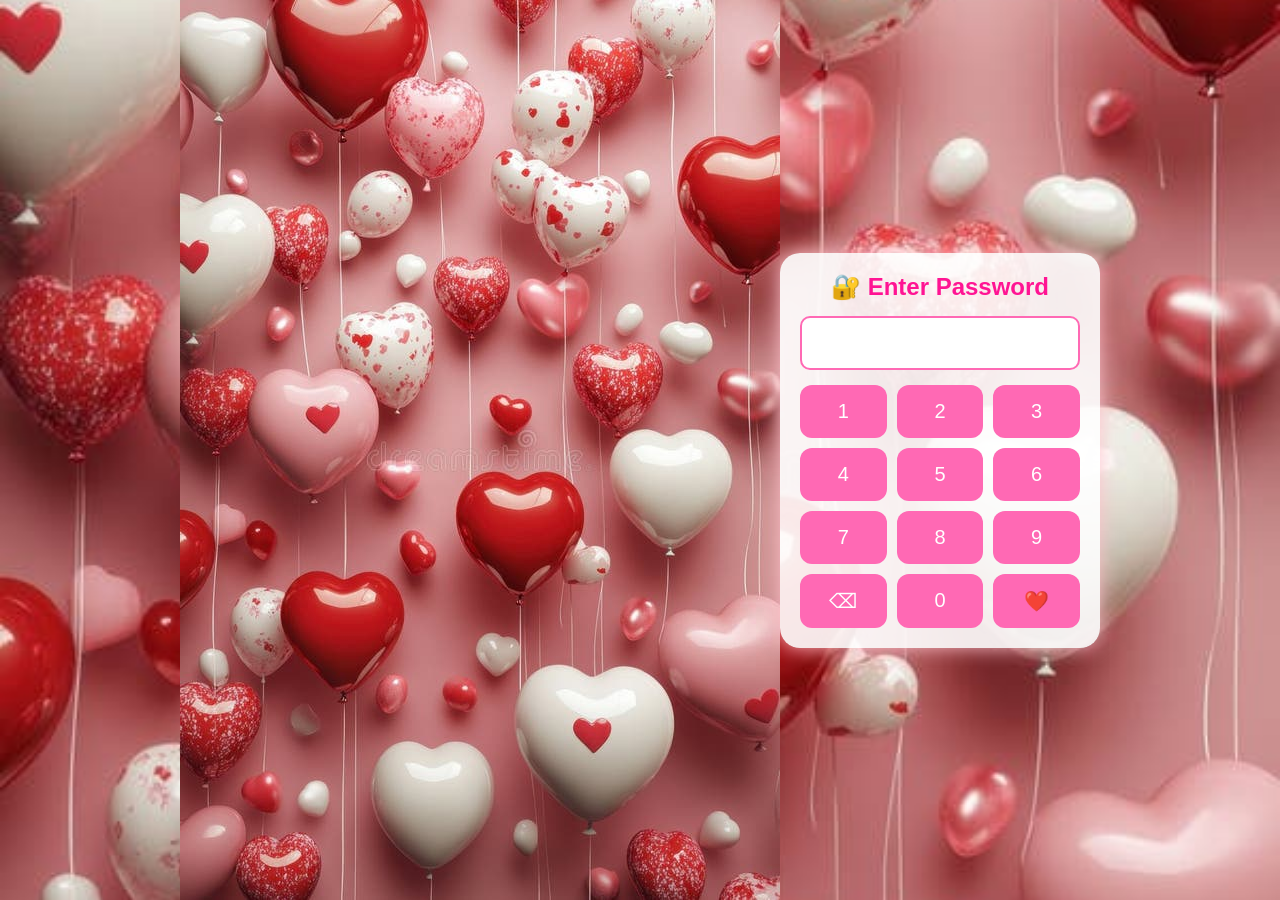
<file: index.html>
<!DOCTYPE html>
<html lang="en">
<head>
<meta charset="UTF-8">
<meta name="viewport" content="width=device-width, initial-scale=1.0">
<title>Special Gift ❤️</title>
<link rel="stylesheet" href="style.css">
</head>

<body>

<div class="hearts"></div>

<img src="bg (1).jpg" class="bg">

<div class="loginBox">

<h2>🔐 Enter Password</h2>

<input type="password" id="pass" readonly maxlength="4">

<div class="keypad">

<button onclick="addNum('1')">1</button>
<button onclick="addNum('2')">2</button>
<button onclick="addNum('3')">3</button>

<button onclick="addNum('4')">4</button>
<button onclick="addNum('5')">5</button>
<button onclick="addNum('6')">6</button>

<button onclick="addNum('7')">7</button>
<button onclick="addNum('8')">8</button>
<button onclick="addNum('9')">9</button>

<button onclick="clearPass()">⌫</button>
<button onclick="addNum('0')">0</button>
<button onclick="checkPassword()">❤️</button>

</div>

</div>

<div id="wrongGif" class="popup">
    <img src="wrong.gif">
</div>

<script src="script.js"></script>

</body>
</html>
</file>
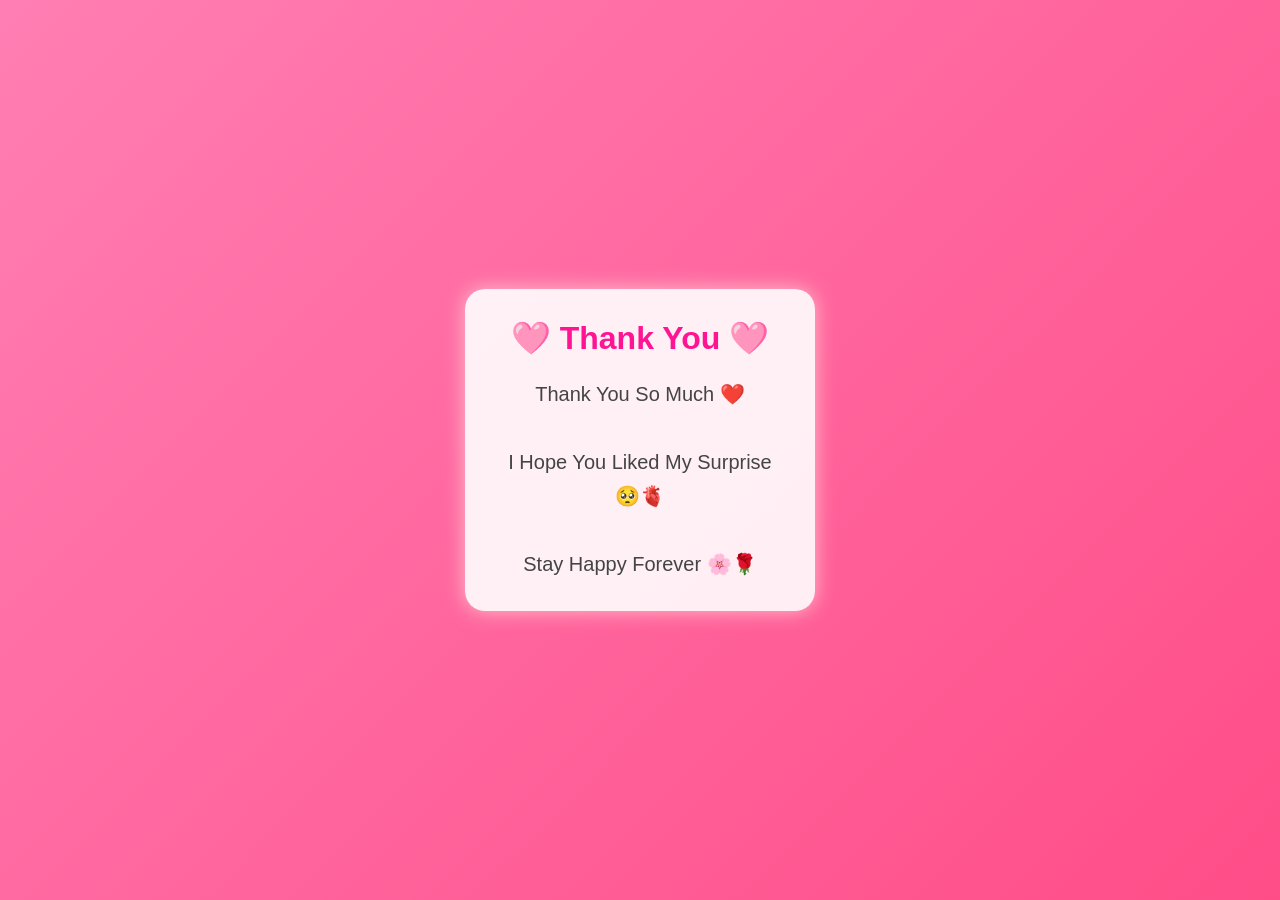
<file: final.html>
<!DOCTYPE html>
<html lang="en">
<head>
<meta charset="UTF-8">
<meta name="viewport" content="width=device-width, initial-scale=1.0">
<title>Thank You ❤️</title>

<style>
*{
margin:0;
padding:0;
box-sizing:border-box;
font-family:Arial,sans-serif;
}

body{
display:flex;
justify-content:center;
align-items:center;
height:100vh;
background:linear-gradient(135deg,#ff7eb3,#ff4d88);
overflow:hidden;
}

.box{
background:rgba(255,255,255,.9);
padding:30px;
border-radius:20px;
text-align:center;
box-shadow:0 0 20px pink;
width:90%;
max-width:350px;
}

h1{
color:#ff1493;
margin-bottom:20px;
}

p{
font-size:20px;
color:#444;
line-height:1.7;
}

.emoji{
position:fixed;
top:-40px;
font-size:24px;
animation:fall linear forwards;
}

@keyframes fall{
0%{
transform:translateY(-40px);
opacity:1;
}
100%{
transform:translateY(110vh);
opacity:0;
}
}
</style>
</head>

<body>

<div class="box">
<h1>🩷 Thank You 🩷</h1>

<p>
Thank You So Much ❤️<br><br>
I Hope You Liked My Surprise 🥺🫀<br><br>
Stay Happy Forever 🌸🌹
</p>

</div>

<script>

const emojis=["🩷","🫀","🌸","🌹"];

setInterval(()=>{

let e=document.createElement("div");

e.className="emoji";

e.innerHTML=emojis[Math.floor(Math.random()*4)];

e.style.left=Math.random()*100+"vw";

e.style.animationDuration=(3+Math.random()*3)+"s";

document.body.appendChild(e);

setTimeout(()=>{

e.remove();

},6000);

},250);

</script>

</body>
</html>
</file>
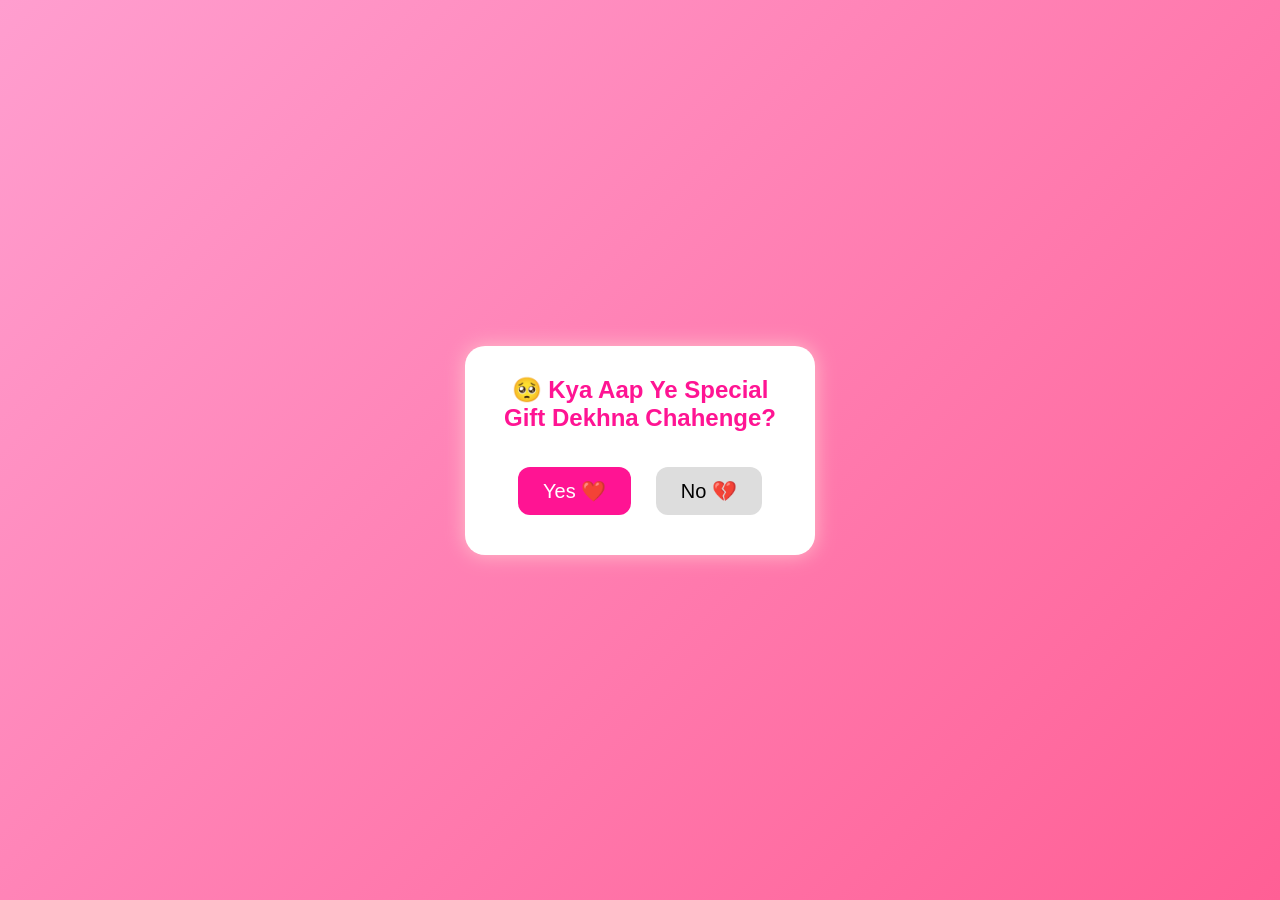
<file: question.html>
<!DOCTYPE html>
<html lang="en">
<head>
<meta charset="UTF-8">
<meta name="viewport" content="width=device-width, initial-scale=1.0">
<title>Special Question ❤️</title>

<style>
*{
margin:0;
padding:0;
box-sizing:border-box;
font-family:Arial,sans-serif;
}

body{
display:flex;
justify-content:center;
align-items:center;
height:100vh;
background:linear-gradient(135deg,#ff9ecf,#ff5f95);
overflow:hidden;
}

.box{
background:white;
padding:30px;
border-radius:20px;
text-align:center;
box-shadow:0 0 20px pink;
width:90%;
max-width:350px;
}

h2{
color:#ff1493;
margin-bottom:25px;
}

button{
padding:12px 25px;
font-size:20px;
border:none;
border-radius:12px;
margin:10px;
cursor:pointer;
}

.yes{
background:#ff1493;
color:white;
}

.no{
background:#ddd;
}

.popup{
display:none;
position:fixed;
top:0;
left:0;
width:100%;
height:100%;
background:rgba(0,0,0,.8);
justify-content:center;
align-items:center;
}

.popup img{
width:250px;
border-radius:15px;
}
</style>

</head>

<body>

<div class="box">

<h2>🥺 Kya Aap Ye Special Gift Dekhna Chahenge?</h2>

<button class="yes" onclick="yesClick()">Yes ❤️</button>

<button class="no" onclick="noClick()">No 💔</button>

</div>

<div id="noGif" class="popup">
    <img src="no.gif">
</div>

<div id="yesGif" class="popup">
    <img src="yes.gif">
</div>

<script>

function noClick(){

document.getElementById("noGif").style.display="flex";

setTimeout(function(){

document.getElementById("noGif").style.display="none";

},1500);

}

function yesClick(){

document.getElementById("yesGif").style.display="flex";

setTimeout(function(){

window.location.href="gallery.html";

},2000);

}

</script>

</body>
</html>
</file>
<file: style.css>
*{
margin:0;
padding:0;
box-sizing:border-box;
font-family:Arial,sans-serif;
}

body{
height:100vh;
display:flex;
justify-content:center;
align-items:center;
background:url("bg (1).jpg") center/cover no-repeat;
overflow:hidden;
}

.loginBox{
background:rgba(255,255,255,.9);
padding:20px;
border-radius:20px;
text-align:center;
width:320px;
box-shadow:0 0 20px pink;
}

h2{
color:#ff1493;
margin-bottom:15px;
}

input{
width:100%;
padding:12px;
font-size:22px;
text-align:center;
border-radius:10px;
border:2px solid hotpink;
margin-bottom:15px;
}

.keypad{
display:grid;
grid-template-columns:repeat(3,1fr);
gap:10px;
}

.keypad button{
padding:15px;
font-size:20px;
border:none;
border-radius:12px;
background:#ff69b4;
color:white;
}

.popup{
display:none;
position:fixed;
top:0;
left:0;
width:100%;
height:100%;
background:rgba(0,0,0,.8);
justify-content:center;
align-items:center;
}

.popup img{
width:250px;
}
</file>
